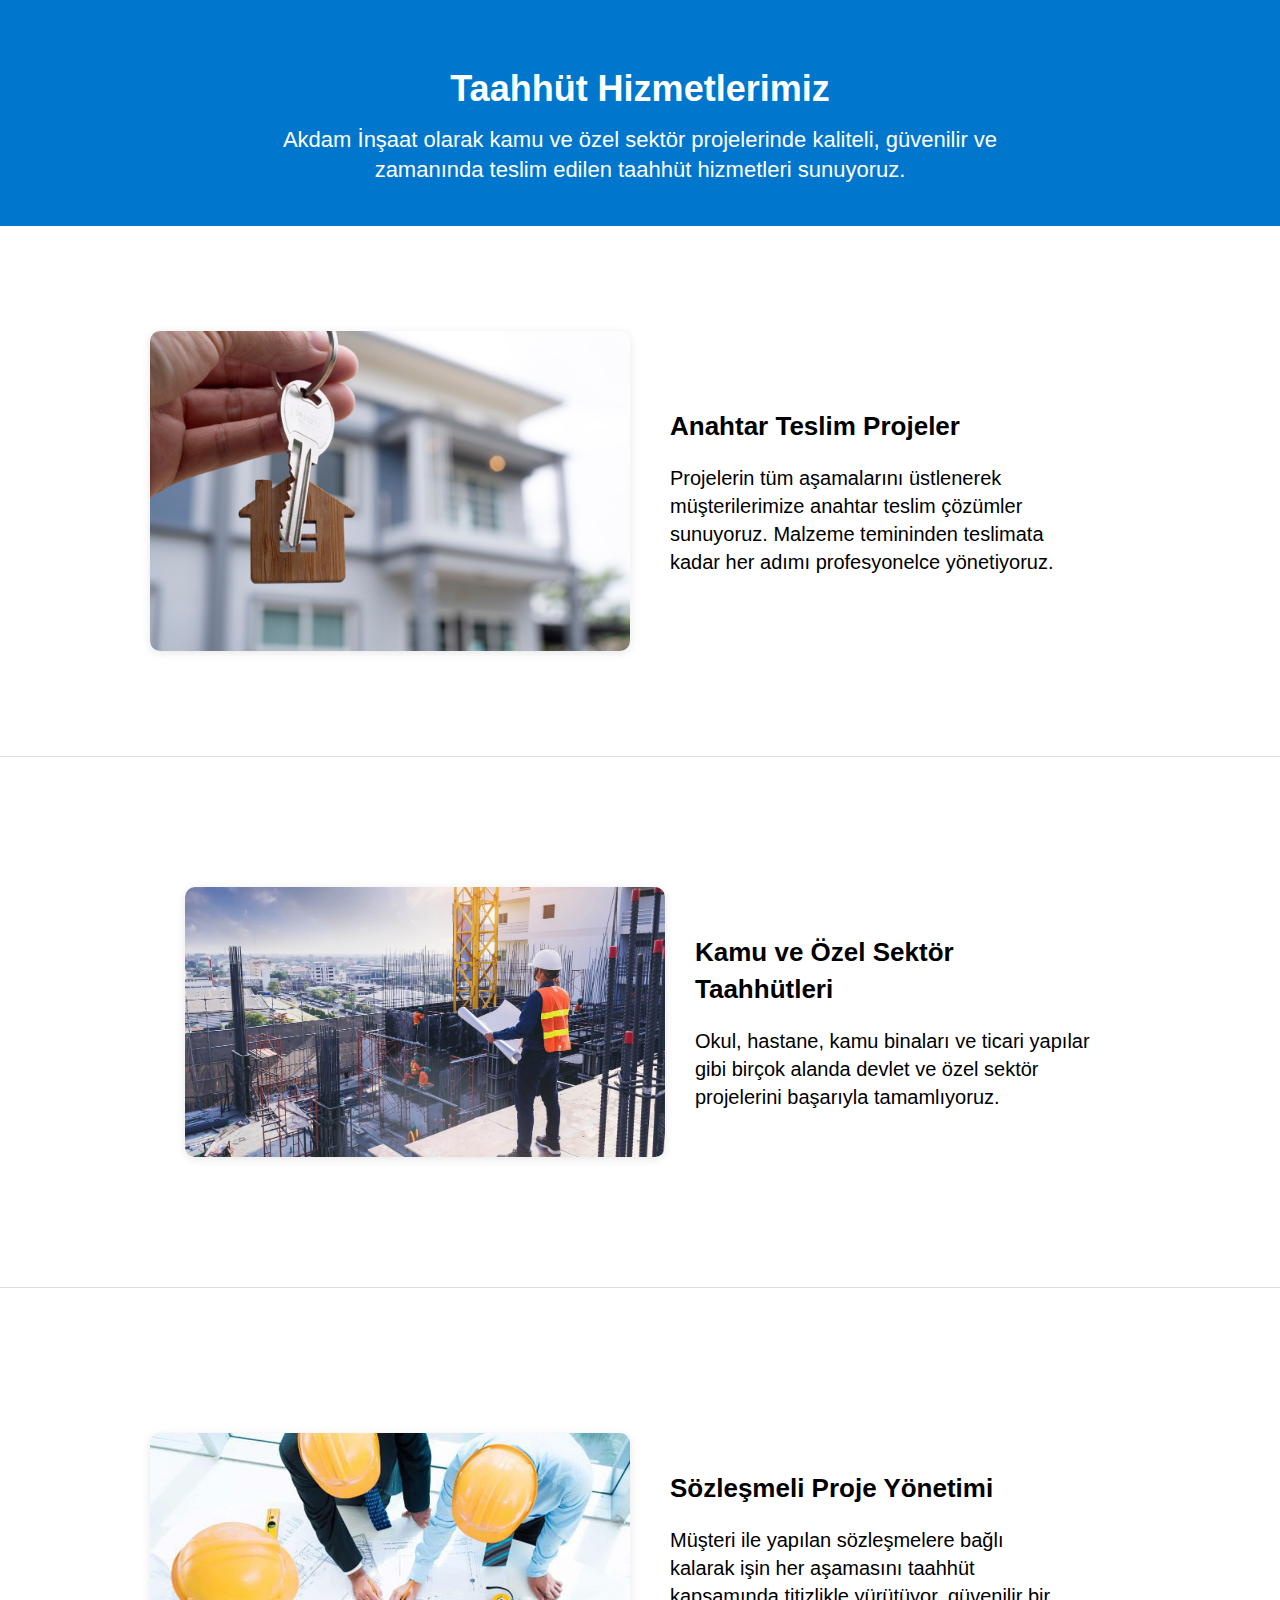
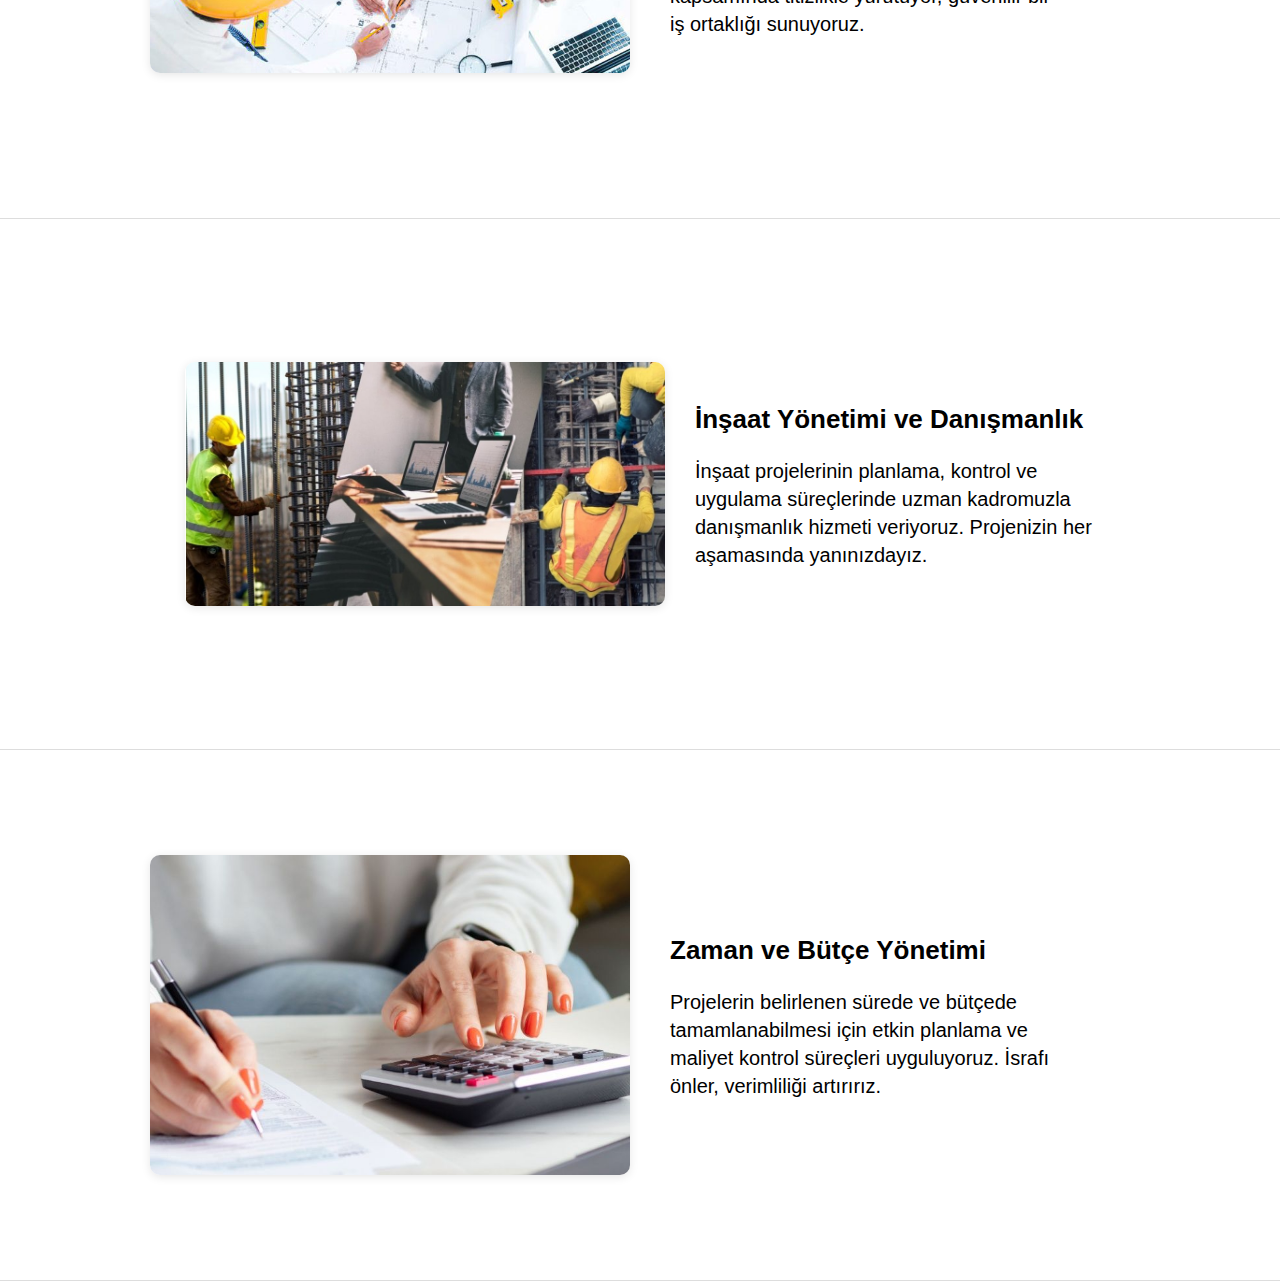
<file: AkdamYapı/taahhut.html>
<!DOCTYPE html>
<html lang="tr">
<head>
  <meta charset="UTF-8" />
  <meta name="viewport" content="width=device-width, initial-scale=1.0"/>
  <title>Taahhüt Hizmetleri | Akdam İnşaat</title>
  <link rel="stylesheet" href="hizmetler.css" />
</head>
<body>
  <header>
    <h1>Taahhüt Hizmetlerimiz</h1>
    <p>Akdam İnşaat olarak kamu ve özel sektör projelerinde kaliteli, güvenilir ve zamanında teslim edilen taahhüt hizmetleri sunuyoruz.</p>
  </header>

  <section class="content left-image">
    <img src="images/taahhut1.jpg" alt="Anahtar teslim inşaat projesi" />
    <div class="text">
      <h2>Anahtar Teslim Projeler</h2>
      <p>Projelerin tüm aşamalarını üstlenerek müşterilerimize anahtar teslim çözümler sunuyoruz. Malzeme temininden teslimata kadar her adımı profesyonelce yönetiyoruz.</p>
    </div>
  </section>

  <section class="content right-image">
    <div class="text">
      <h2>Kamu ve Özel Sektör Taahhütleri</h2>
      <p>Okul, hastane, kamu binaları ve ticari yapılar gibi birçok alanda devlet ve özel sektör projelerini başarıyla tamamlıyoruz.</p>
    </div>
    <img src="images/taahhut2.jpg" alt="Kamu binası inşaatı" />
  </section>

  <section class="content left-image">
    <img src="images/taahhut3.jpg" alt="Sözleşmeli proje yönetimi" />
    <div class="text">
      <h2>Sözleşmeli Proje Yönetimi</h2>
      <p>Müşteri ile yapılan sözleşmelere bağlı kalarak işin her aşamasını taahhüt kapsamında titizlikle yürütüyor, güvenilir bir iş ortaklığı sunuyoruz.</p>
    </div>
  </section>

  <section class="content right-image">
    <div class="text">
      <h2>İnşaat Yönetimi ve Danışmanlık</h2>
      <p>İnşaat projelerinin planlama, kontrol ve uygulama süreçlerinde uzman kadromuzla danışmanlık hizmeti veriyoruz. Projenizin her aşamasında yanınızdayız.</p>
    </div>
    <img src="images/taahhut4.jpg" alt="İnşaat danışmanlık hizmeti" />
  </section>

  <section class="content left-image">
    <img src="images/taahhut5.jpg" alt="Zaman ve bütçe planlaması" />
    <div class="text">
      <h2>Zaman ve Bütçe Yönetimi</h2>
      <p>Projelerin belirlenen sürede ve bütçede tamamlanabilmesi için etkin planlama ve maliyet kontrol süreçleri uyguluyoruz. İsrafı önler, verimliliği artırırız.</p>
    </div>
  </section>
</body>
</html>
</file>
<file: AkdamYapı/hizmetler.css>
body {
  font-family: Arial, sans-serif;
  margin: 0;
  padding: 0;
  line-height: 1.4;
  background-color: #f8f8f8;
}

header {
  text-align: center;
  padding: 40px 20px;
  background-color: #0077cc;
  color: white;
}

header h1 {
  font-size: 36px;
  margin-bottom: 10px;
}

header p {
  font-size: 22px;
  max-width: 800px;
  margin: 0 auto;
}

.content {
  display: flex;
  align-items: center;
  justify-content: center;
  padding: 40px 6%; /* %10'dan %6'ya düşürüldü */
  gap: 40px;
  flex-wrap: wrap;
  background-color: white;
  border-bottom: 1px solid #ddd;
  min-height: 50vh;
}

.content img {
  width: 100%;
  max-width: 480px;
  height: auto;
  border-radius: 10px;
  box-shadow: 0 2px 10px rgba(0, 0, 0, 0.1);
  margin-left: -60px; /* Görseli sola kaydırma */
}

.right-image img {
  margin-left: 0;
  margin-right: -10px; /* Sağ hizalı görseli sola kaydırma */
}

.content .text {
  max-width: 400px;
}

.content .text h2 {
  font-size: 26px;
  margin-bottom: 10px;
}

.content .text p {
  font-size: 20px;
  color: #000000;
}

/* Hizalamalar */
.left-image {
  flex-direction: row;
}

.right-image {
  flex-direction: row-reverse;
}

/* Mobil uyum */
@media (max-width: 768px) {
  .content {
    flex-direction: column !important;
    text-align: center;
    padding: 40px 20px;
  }

  .content img,
  .content .text {
    max-width: 100%;
    margin: 0;
  }
}
</file>
